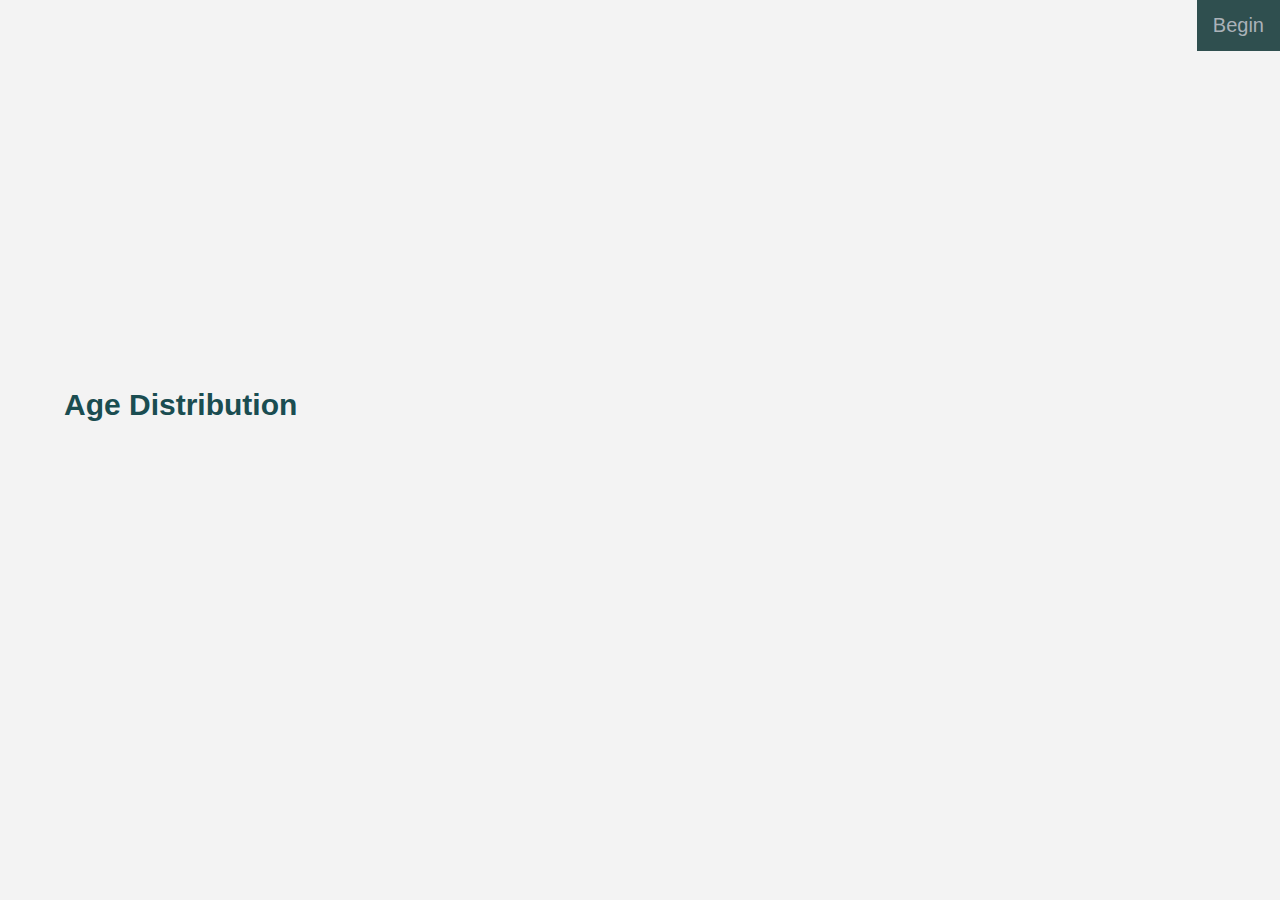
<file: index.html>
<!DOCTYPE hmtl>
<html>

<head>
	<link rel="stylesheet" type="text/css" href="style.css"/>
	<title>Andy Nguyen CODE1230</title>
</head>

<body>
	<div class="topnav" id="myTopnav">
		<a href="Introduction.html"> Begin</a>
	</div>

	<h1>Age Distribution</h1> <br>
</body>

</html>
</file>
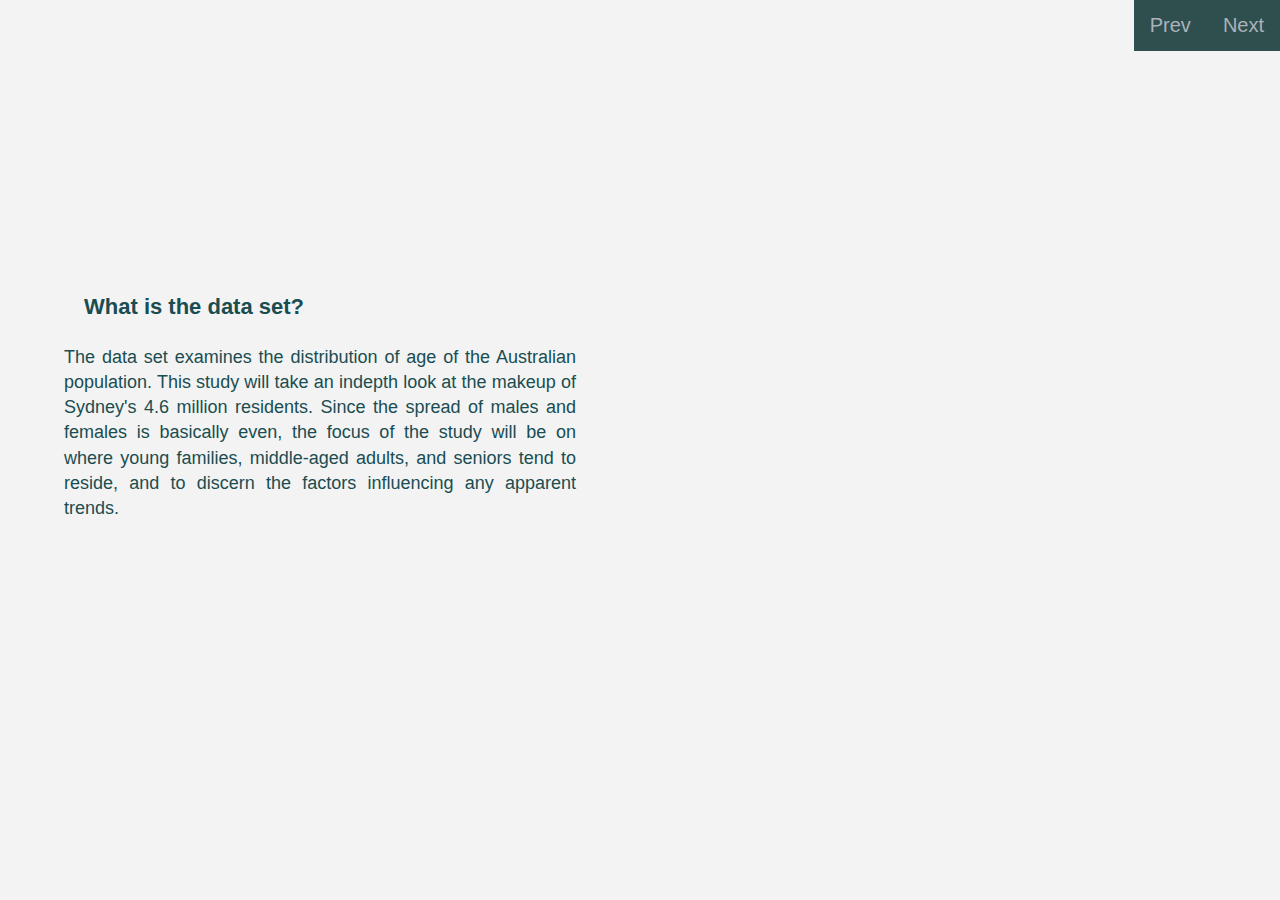
<file: Introduction.html>
<!DOCTYPE hmtl>
<html>

<head>
	<link rel="stylesheet" type="text/css" href="style.css"/>
	<title>Andy Nguyen CODE1230</title>
</head>

<body>
	<div class="topnav" id="myTopnav">
		<a href="index.html"> Prev</a>
		<a href="Map020.html"> Next</a>
	</div>

	<div class="para1">
		<h3><strong>What is the data set?</strong></h3>
		<p>The data set examines the distribution of age of the Australian population. This study will take an indepth look at the makeup of Sydney's 4.6 million residents. Since the spread of males and females is basically even, the focus of the study will be on where young families, middle-aged adults, and seniors tend to reside, and to discern the factors influencing any apparent trends.
		</p>
	</div>
</body>

</html>
</file>
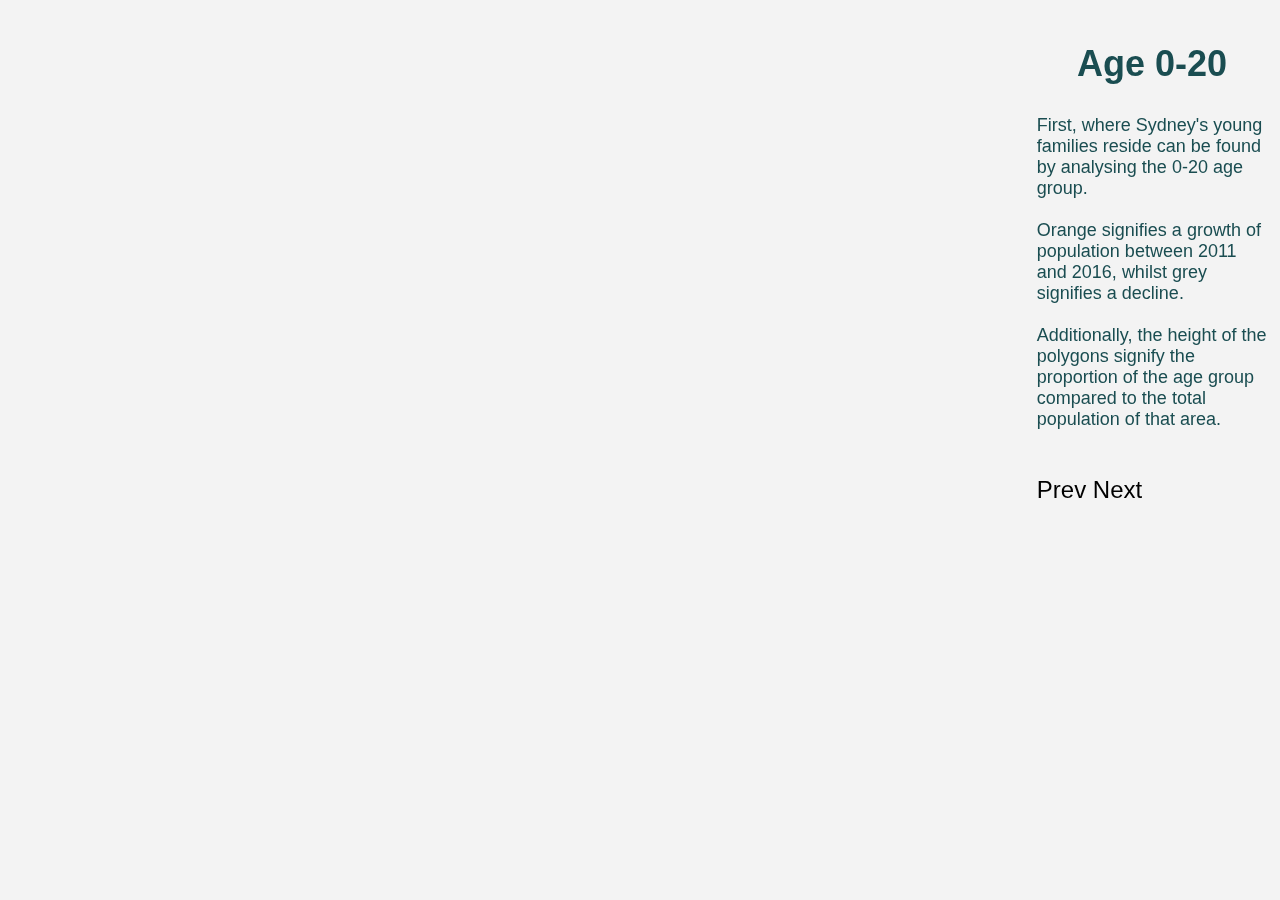
<file: Map020.html>
<!DOCTYPE hmtl>
<html>
<head>
    <meta charset='utf-8' />
    <title></title>
    <meta name='viewport' content='initial-scale=1,maximum-scale=1,user-scalable=no' />
    <script src='https://api.tiles.mapbox.com/mapbox-gl-js/v0.39.1/mapbox-gl.js'></script>
    <script src="./data.js"></script>
    <link rel="stylesheet" type="text/css" href="style1.css"/>
    <style>
        body { margin:0; padding:0; }
        #map { position:absolute; top:0; bottom:0; width:80%; }
        sidebar { position:fixed; left:80%; padding: 1%; text-align:left; }
    </style>
</head>
<body>

<div id='map'>
</div>
<script>
mapboxgl.accessToken = 'pk.eyJ1IjoiYW5keW5ndXllbjk1IiwiYSI6ImNqNmxxN2lyMTF2YmIyd3BtOXJwM3Y0bDgifQ.0cSfRUufu4N-uJ3CxWhBsw';
var map = new mapboxgl.Map({
    container: 'map',
    style: 'mapbox://styles/andynguyen95/cj7fv6apm35io2rom87w9ctt7',
    center: [151.031,-33.865],
    zoom: 10.4,
    pitch: 30,
    bearing: 0
});

map.on('load', function() {

    map.addLayer({ 
        'id': 'room-extrusion',
        'type': 'fill-extrusion',
        'source': {
            // Geojson Data source used in vector tiles, documented at
            // https://gist.github.com/ryanbaumann/a7d970386ce59d11c16278b90dde094d
            'type': 'geojson',
            'data':  data
        },
        'paint': {
            // See the Mapbox Style Spec for details on property functions
            // https://www.mapbox.com/mapbox-gl-style-spec/#types-function
            'fill-extrusion-color': {
                // Get the fill-extrusion-color from the source 'color' property.
                'property': 'chan020',
                "stops": [
                    [-1, '#575c63'],
                    [-0.25, '#999999'],
                    [0, 'white'],
                    [0.3, '#d8903e'],
                    [5.6, '#e50909']
                    ]
            },
            'fill-extrusion-height': {
                // Get fill-extrusion-height from the source 'height' property.
                'property': 'prop020',
                "stops": [
                    [0, 0],
                    [0.25, 100],
                    [0.3, 1000],
                    [0.51, 4000]
                    ]
                
            },
            'fill-extrusion-base': {
                // Get fill-extrusion-base from the source 'base_height' property.
                'property': 'base_height',
                'type': 'identity'
            },
            // Make extrusions slightly opaque for see through indoor walls.
            'fill-extrusion-opacity': 1
        }
    });
});
</script>

<sidebar>
    <h2>Age 0-20</h2>
    <p>First, where Sydney's young families reside can be found by analysing the 0-20 age group.<br><br>
    Orange signifies a growth of population between 2011 and 2016, whilst grey signifies a decline.<br><br>
    Additionally, the height of the polygons signify the proportion of the age group compared to the total population of that area.</p>
    <br><a href="Introduction.html" class="button">Prev</a>
    <a href="Map020p1.html" class="button">Next</a>
</sidebar>

</body>
</html>
</file>
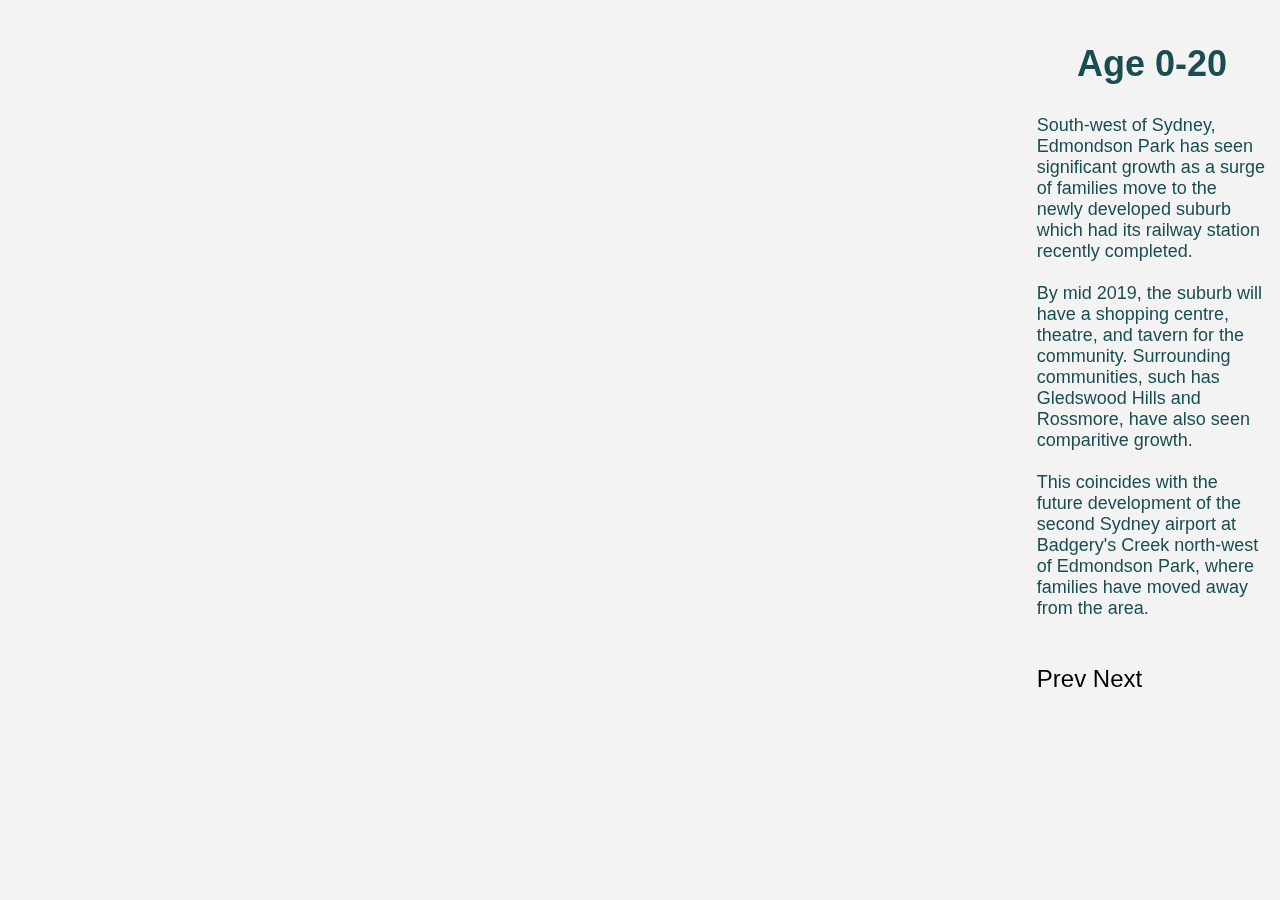
<file: Map020p1.html>
<!DOCTYPE hmtl>
<html>
<head>
    <meta charset='utf-8' />
    <title></title>
    <meta name='viewport' content='initial-scale=1,maximum-scale=1,user-scalable=no' />
    <script src='https://api.tiles.mapbox.com/mapbox-gl-js/v0.39.1/mapbox-gl.js'></script>
    <script src="./data.js"></script>
    <link rel="stylesheet" type="text/css" href="style1.css"/>
    <style>
        body { margin:0; padding:0; }
        #map { position:absolute; top:0; bottom:0; width:80%; }
        sidebar { position:fixed; left:80%; padding: 1%; text-align:left; }
    </style>
</head>
<body>

<div id='map'>
</div>
<script>
mapboxgl.accessToken = 'pk.eyJ1IjoiYW5keW5ndXllbjk1IiwiYSI6ImNqNmxxN2lyMTF2YmIyd3BtOXJwM3Y0bDgifQ.0cSfRUufu4N-uJ3CxWhBsw';
var map = new mapboxgl.Map({
    container: 'map',
    style: 'mapbox://styles/andynguyen95/cj7fv6apm35io2rom87w9ctt7',
    center: [150.87,-33.87],
    zoom: 10.4,
    pitch: 30,
    bearing: 0
});

map.on('load', function() {

    map.addLayer({ 
        'id': 'room-extrusion',
        'type': 'fill-extrusion',
        'source': {
            // Geojson Data source used in vector tiles, documented at
            // https://gist.github.com/ryanbaumann/a7d970386ce59d11c16278b90dde094d
            'type': 'geojson',
            'data':  data
        },
        'paint': {
            // See the Mapbox Style Spec for details on property functions
            // https://www.mapbox.com/mapbox-gl-style-spec/#types-function
            'fill-extrusion-color': {
                // Get the fill-extrusion-color from the source 'color' property.
                'property': 'chan020',
                "stops": [
                    [-1, '#575c63'],
                    [-0.25, '#999999'],
                    [0, 'white'],
                    [0.3, '#d8903e'],
                    [5.6, '#e50909']
                    ]
            },
            'fill-extrusion-height': {
                // Get fill-extrusion-height from the source 'height' property.
                'property': 'prop020',
                "stops": [
                    [0, 0],
                    [0.25, 100],
                    [0.3, 1000],
                    [0.51, 4000]
                    ]
                
            },
            'fill-extrusion-base': {
                // Get fill-extrusion-base from the source 'base_height' property.
                'property': 'base_height',
                'type': 'identity'
            },
            // Make extrusions slightly opaque for see through indoor walls.
            'fill-extrusion-opacity': 1
        }
    });
});
</script>

<sidebar>
    <h2>Age 0-20</h2>
    <p>South-west of Sydney, Edmondson Park has seen significant growth as a surge of families move to the newly developed suburb which had its railway station recently completed. 
    <br><br>By mid 2019, the suburb will have a shopping centre, theatre, and tavern for the community. Surrounding communities, such has Gledswood Hills and Rossmore, have also seen comparitive growth.
    <br><br> This coincides with the future development of the second Sydney airport at Badgery's Creek north-west of Edmondson Park, where families have moved away from the area.
    </p><br><a href="Map020.html" class="button">Prev</a>
    <a href="Map020p2.html" class="button">Next</a>

</sidebar>

</body>
</html>
</file>
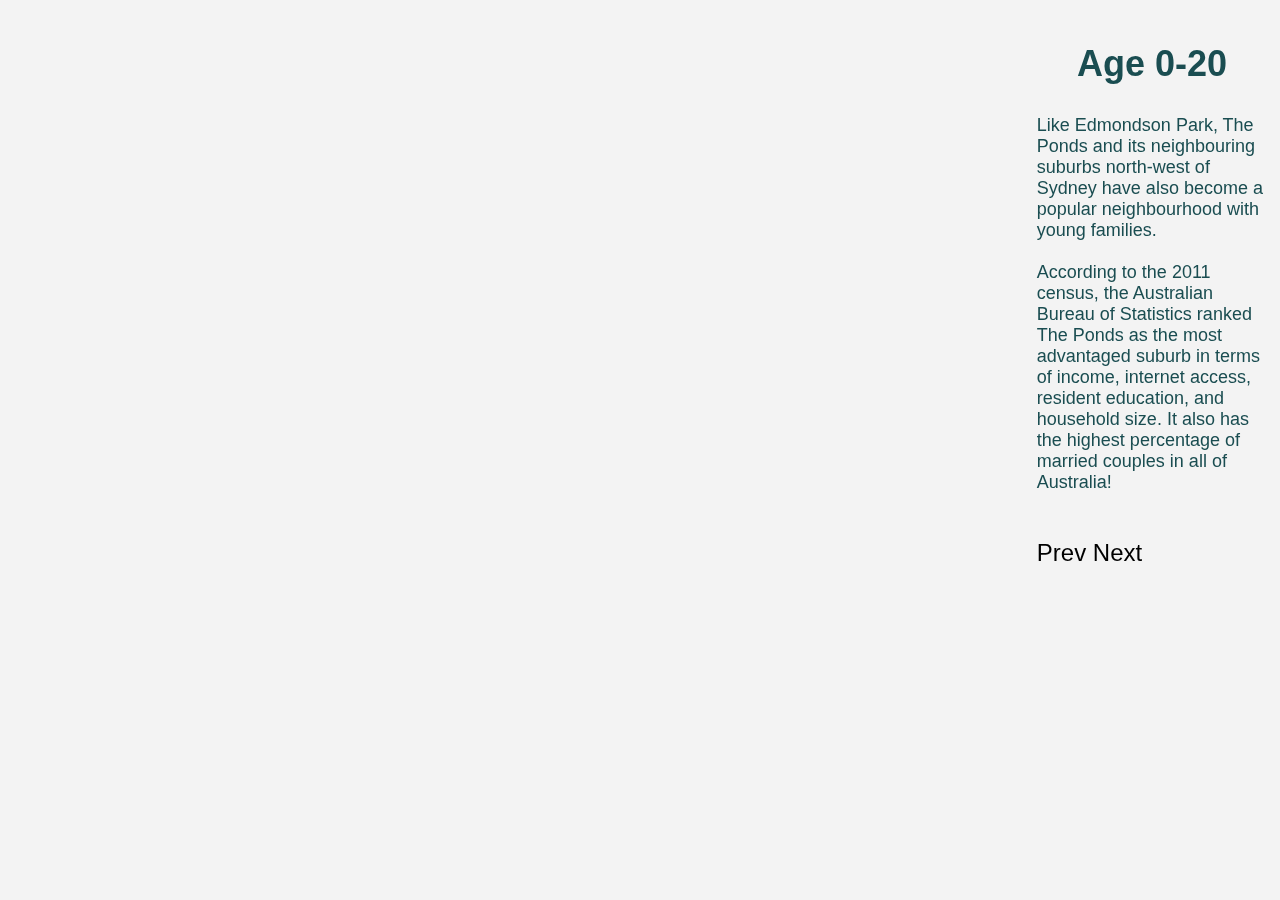
<file: Map020p2.html>
<!DOCTYPE hmtl>
<html>
<head>
    <meta charset='utf-8' />
    <title></title>
    <meta name='viewport' content='initial-scale=1,maximum-scale=1,user-scalable=no' />
    <script src='https://api.tiles.mapbox.com/mapbox-gl-js/v0.39.1/mapbox-gl.js'></script>
    <script src="./data.js"></script>
    <link rel="stylesheet" type="text/css" href="style1.css"/>
    <style>
        body { margin:0; padding:0; }
        #map { position:absolute; top:0; bottom:0; width:80%; }
        sidebar { position:fixed; left:80%; padding: 1%; text-align:left; }
    </style>
</head>
<body>

<div id='map'>
</div>
<script>
mapboxgl.accessToken = 'pk.eyJ1IjoiYW5keW5ndXllbjk1IiwiYSI6ImNqNmxxN2lyMTF2YmIyd3BtOXJwM3Y0bDgifQ.0cSfRUufu4N-uJ3CxWhBsw';
var map = new mapboxgl.Map({
    container: 'map',
    style: 'mapbox://styles/andynguyen95/cj7fv6apm35io2rom87w9ctt7',
    center: [150.87,-33.76],
    zoom: 10.4,
    pitch: 30,
    bearing: 0
});

map.on('load', function() {

    map.addLayer({ 
        'id': 'room-extrusion',
        'type': 'fill-extrusion',
        'source': {
            // Geojson Data source used in vector tiles, documented at
            // https://gist.github.com/ryanbaumann/a7d970386ce59d11c16278b90dde094d
            'type': 'geojson',
            'data':  data
        },
        'paint': {
            // See the Mapbox Style Spec for details on property functions
            // https://www.mapbox.com/mapbox-gl-style-spec/#types-function
            'fill-extrusion-color': {
                // Get the fill-extrusion-color from the source 'color' property.
                'property': 'chan020',
                "stops": [
                    [-1, '#575c63'],
                    [-0.25, '#999999'],
                    [0, 'white'],
                    [0.3, '#d8903e'],
                    [5.6, '#e50909']
                    ]
            },
            'fill-extrusion-height': {
                // Get fill-extrusion-height from the source 'height' property.
                'property': 'prop020',
                "stops": [
                    [0, 0],
                    [0.25, 100],
                    [0.3, 1000],
                    [0.51, 4000]
                    ]
                
            },
            'fill-extrusion-base': {
                // Get fill-extrusion-base from the source 'base_height' property.
                'property': 'base_height',
                'type': 'identity'
            },
            // Make extrusions slightly opaque for see through indoor walls.
            'fill-extrusion-opacity': 1
        }
    });
});
</script>

<sidebar>
    <h2>Age 0-20</h2>
    <p>Like Edmondson Park, The Ponds and its neighbouring suburbs north-west of Sydney have also become a popular neighbourhood with young families. 
    <br><br>According to the 2011 census, the Australian Bureau of Statistics ranked The Ponds as the most advantaged suburb in terms of income, internet access, resident education, and household size. It also has the highest percentage of married couples in all of Australia!
    </p><br><a href="Map020p1.html" class="button">Prev</a>
    <a href="Map020p3.html" class="button">Next</a>

</sidebar>

</body>
</html>
</file>
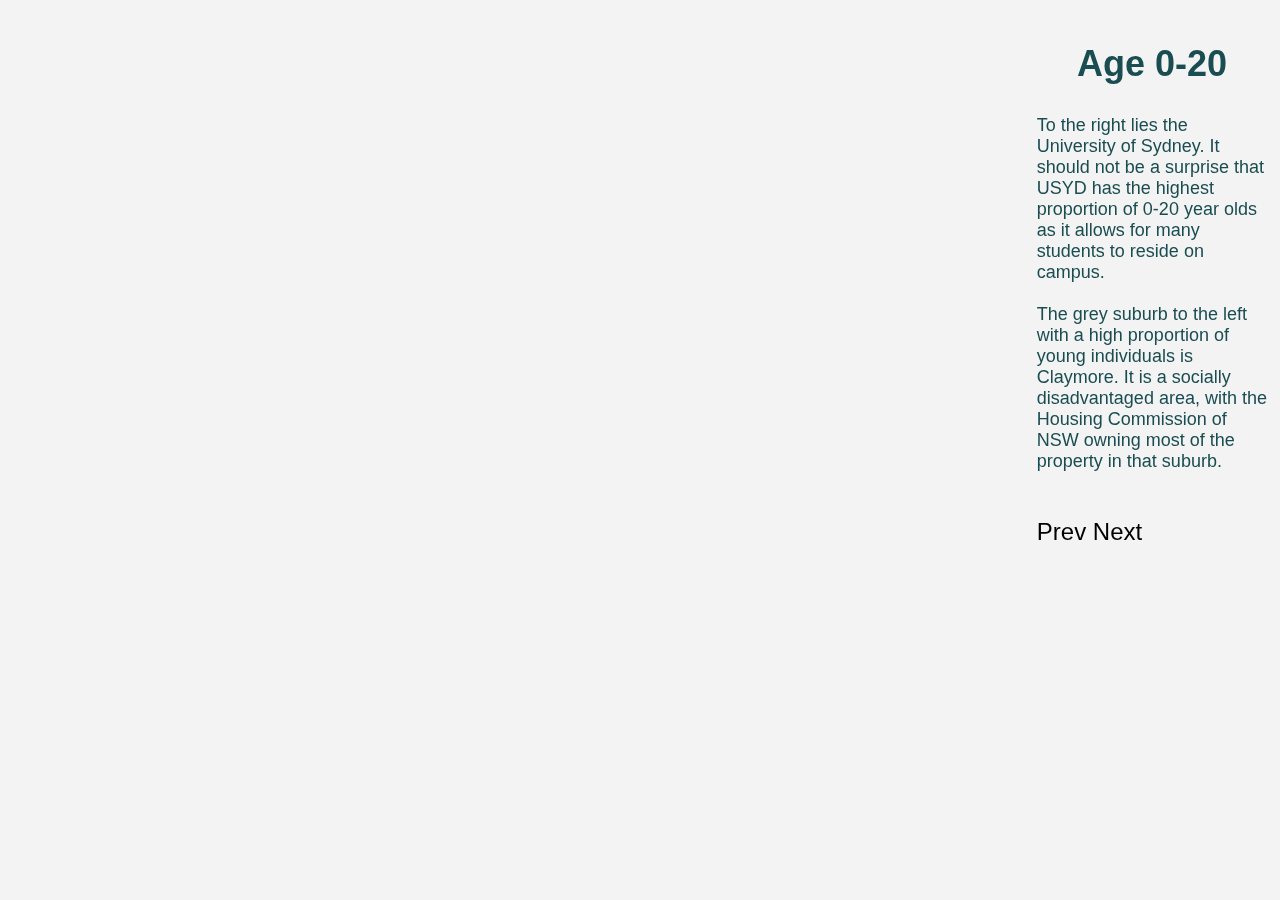
<file: Map020p3.html>
<!DOCTYPE hmtl>
<html>
<head>
    <meta charset='utf-8' />
    <title></title>
    <meta name='viewport' content='initial-scale=1,maximum-scale=1,user-scalable=no' />
    <script src='https://api.tiles.mapbox.com/mapbox-gl-js/v0.39.1/mapbox-gl.js'></script>
    <script src="./data.js"></script>
    <link rel="stylesheet" type="text/css" href="style1.css"/>
    <style>
        body { margin:0; padding:0; }
        #map { position:absolute; top:0; bottom:0; width:80%; }
        sidebar { position:fixed; left:80%; padding: 1%; text-align:left; }
    </style>
</head>
<body>

<div id='map'>
</div>
<script>
mapboxgl.accessToken = 'pk.eyJ1IjoiYW5keW5ndXllbjk1IiwiYSI6ImNqNmxxN2lyMTF2YmIyd3BtOXJwM3Y0bDgifQ.0cSfRUufu4N-uJ3CxWhBsw';
var map = new mapboxgl.Map({
    container: 'map',
    style: 'mapbox://styles/andynguyen95/cj7fv6apm35io2rom87w9ctt7',
    center: [151.0,-34.00],
    zoom: 10.4,
    pitch: 50,
    bearing: 330
});

map.on('load', function() {

    map.addLayer({ 
        'id': 'room-extrusion',
        'type': 'fill-extrusion',
        'source': {
            // Geojson Data source used in vector tiles, documented at
            // https://gist.github.com/ryanbaumann/a7d970386ce59d11c16278b90dde094d
            'type': 'geojson',
            'data':  data
        },
        'paint': {
            // See the Mapbox Style Spec for details on property functions
            // https://www.mapbox.com/mapbox-gl-style-spec/#types-function
            'fill-extrusion-color': {
                // Get the fill-extrusion-color from the source 'color' property.
                'property': 'chan020',
                "stops": [
                    [-1, '#575c63'],
                    [-0.25, '#999999'],
                    [0, 'white'],
                    [0.3, '#d8903e'],
                    [5.6, '#e50909']
                    ]
            },
            'fill-extrusion-height': {
                // Get fill-extrusion-height from the source 'height' property.
                'property': 'prop020',
                "stops": [
                    [0, 0],
                    [0.25, 100],
                    [0.3, 1000],
                    [0.51, 4000]
                    ]
                
            },
            'fill-extrusion-base': {
                // Get fill-extrusion-base from the source 'base_height' property.
                'property': 'base_height',
                'type': 'identity'
            },
            // Make extrusions slightly opaque for see through indoor walls.
            'fill-extrusion-opacity': 1
        }
    });
});
</script>

<sidebar>
    <h2>Age 0-20</h2>
    <p>To the right lies the University of Sydney. It should not be a surprise that USYD has the highest proportion of 0-20 year olds as it allows for many students to reside on campus.
    <br><br> The grey suburb to the left with a high proportion of young individuals is Claymore. It is a socially disadvantaged area, with the Housing Commission of NSW owning most of the property in that suburb.
    </p><br><a href="Map020p2.html" class="button">Prev</a>
    <a href="Map2040.html" class="button">Next</a>

</sidebar>

</body>
</html>
</file>
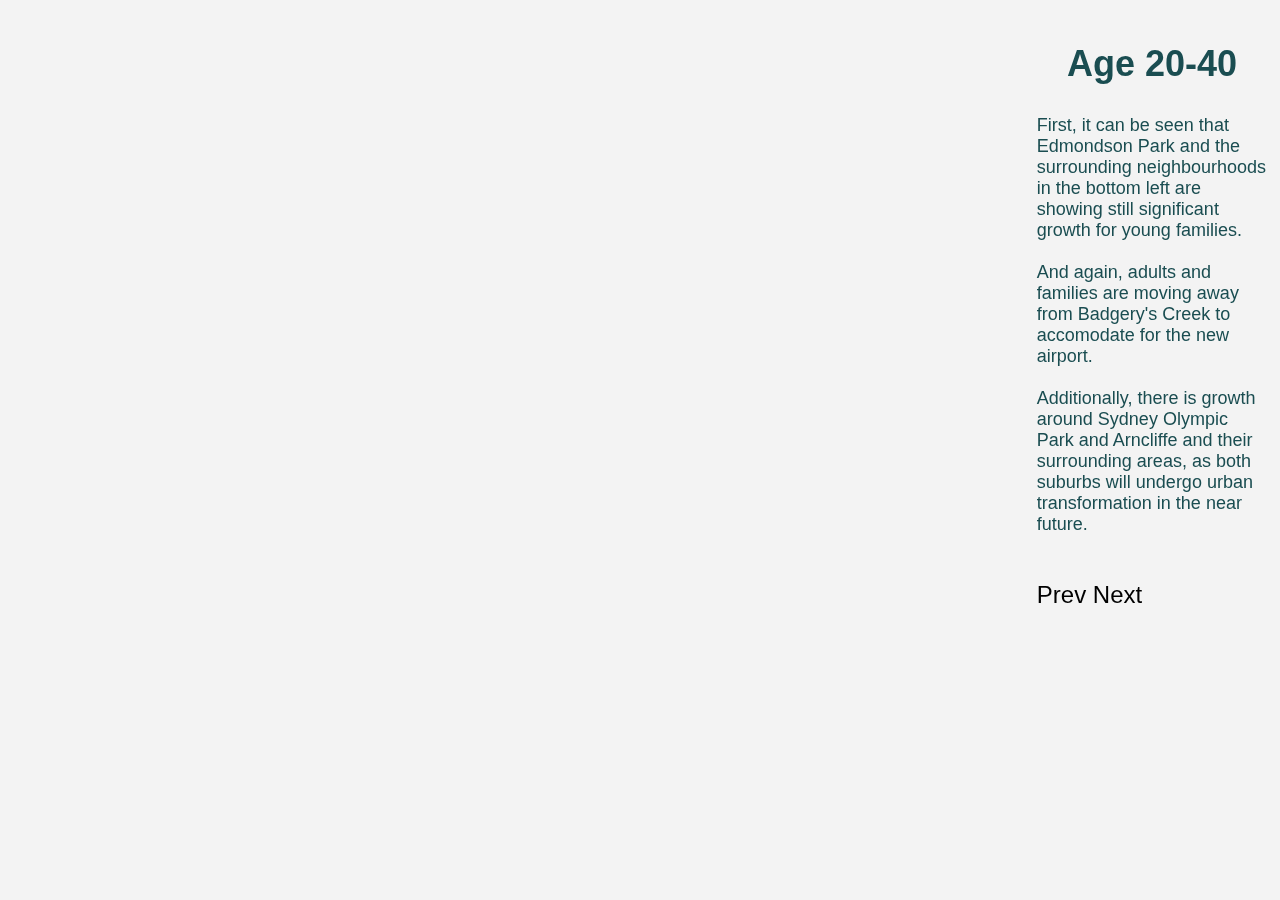
<file: Map2040.html>
<!DOCTYPE html>
<html>
<head>
    <meta charset='utf-8' />
    <title></title>
    <meta name='viewport' content='initial-scale=1,maximum-scale=1,user-scalable=no' />
    <script src='https://api.tiles.mapbox.com/mapbox-gl-js/v0.39.1/mapbox-gl.js'></script>
    <script src="./data.js"></script>
    <link href='https://api.tiles.mapbox.com/mapbox-gl-js/v0.39.1/mapbox-gl.css' rel='stylesheet' />
    <link rel="stylesheet" type="text/css" href="style1.css"/>
    <style>
        body { margin:0; padding:0; }
        #map { position:absolute; top:0; bottom:0; width:80%; }
        sidebar { position:fixed; left:80%; padding: 1%; text-align:left; }
    </style>
</head>
<body>

<div id='map'>
</div>
<script>
mapboxgl.accessToken = 'pk.eyJ1IjoiYW5keW5ndXllbjk1IiwiYSI6ImNqNmxxN2lyMTF2YmIyd3BtOXJwM3Y0bDgifQ.0cSfRUufu4N-uJ3CxWhBsw';
var map = new mapboxgl.Map({
    container: 'map',
    style: 'mapbox://styles/andynguyen95/cj7fv6apm35io2rom87w9ctt7',
    center: [151.031,-33.865],
    zoom: 10.4,
    pitch: 30,
    bearing: 0
});

map.on('load', function() {

    map.addLayer({ 
        'id': 'room-extrusion',
        'type': 'fill-extrusion',
        'source': {
            // Geojson Data source used in vector tiles, documented at
            // https://gist.github.com/ryanbaumann/a7d970386ce59d11c16278b90dde094d
            'type': 'geojson',
            'data':  data
        },
        'paint': {
            // See the Mapbox Style Spec for details on property functions
            // https://www.mapbox.com/mapbox-gl-style-spec/#types-function
            'fill-extrusion-color': {
                // Get the fill-extrusion-color from the source 'color' property.
                'property': 'chan2040',
                "stops": [
                    [-0.5, '#575c63'],
                    [-0.13, '#999999'],
                    [0, 'white'],
                    [1, '#d8903e'],
                    [7.3, '#e50909']
                    ]
            },
            'fill-extrusion-height': {
                // Get fill-extrusion-height from the source 'height' property.
                'property': 'prop2040',
                "stops": [
                    [0.1, 0],
                    [0.2, 100],
                    [0.45, 1500],
                    [0.7, 4000]
                    ]
                
            },
            'fill-extrusion-base': {
                // Get fill-extrusion-base from the source 'base_height' property.
                'property': 'base_height',
                'type': 'identity'
            },
            // Make extrusions slightly opaque for see through indoor walls.
            'fill-extrusion-opacity': 1
        }
    });
});
</script>

<sidebar>
    <h2>Age 20-40</h2>
    <p>First, it can be seen that Edmondson Park and the surrounding neighbourhoods in the bottom left are showing still significant growth for young families.
    <br><br>And again, adults and families are moving away from Badgery's Creek to accomodate for the new airport.
    <br><br>Additionally, there is growth around Sydney Olympic Park and Arncliffe and their surrounding areas, as both suburbs will undergo urban transformation in the near future.
    </p><br><a href="Map020p3.html" class="button">Prev</a>
    <a href="Map2040p1.html" class="button">Next</a>
</sidebar>

</body>
</html>
</file>
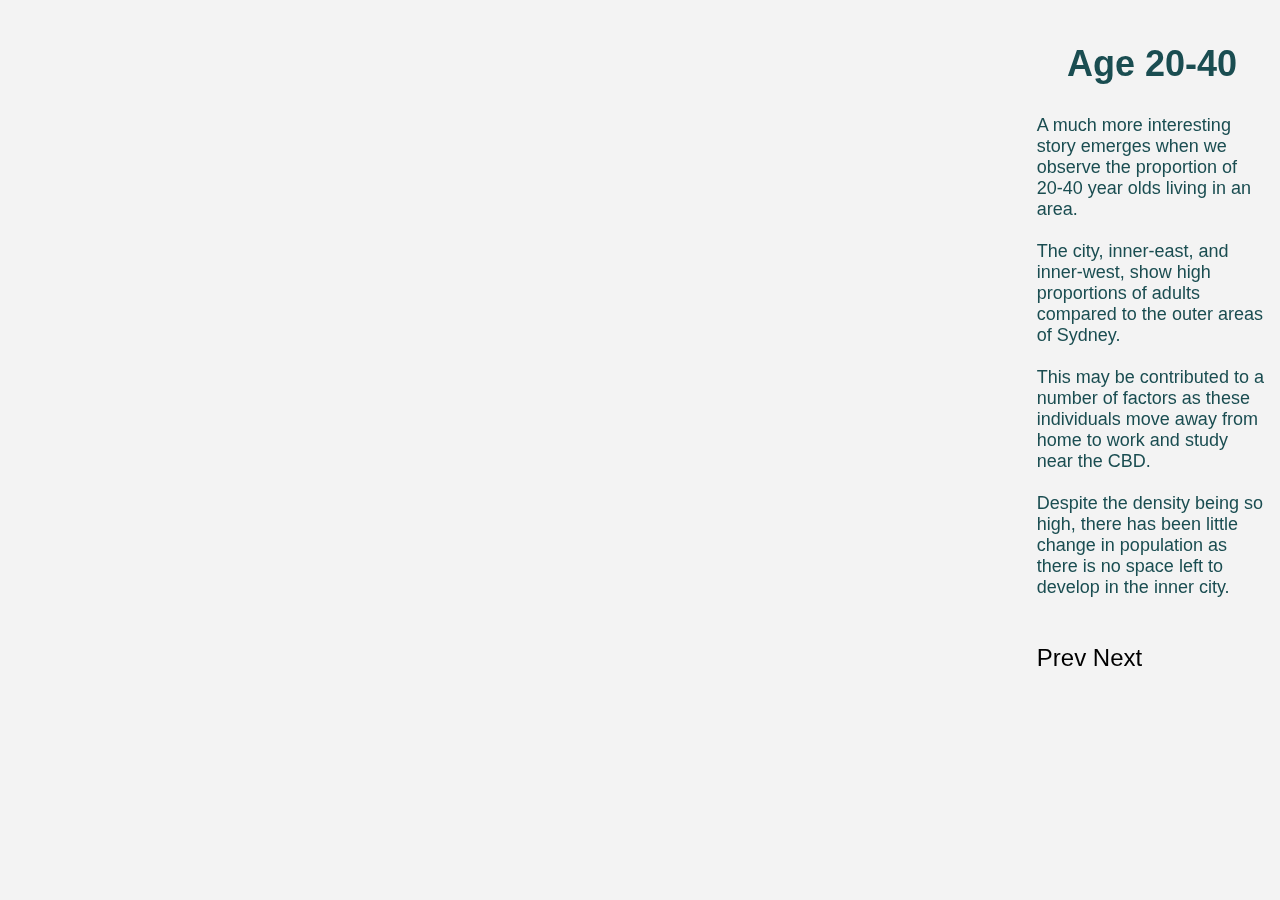
<file: Map2040p1.html>
<!DOCTYPE html>
<html>
<head>
    <meta charset='utf-8' />
    <title></title>
    <meta name='viewport' content='initial-scale=1,maximum-scale=1,user-scalable=no' />
    <script src='https://api.tiles.mapbox.com/mapbox-gl-js/v0.39.1/mapbox-gl.js'></script>
    <script src="./data.js"></script>
    <link href='https://api.tiles.mapbox.com/mapbox-gl-js/v0.39.1/mapbox-gl.css' rel='stylesheet' />
    <link rel="stylesheet" type="text/css" href="style1.css"/>
    <style>
        body { margin:0; padding:0; }
        #map { position:absolute; top:0; bottom:0; width:80%; }
        sidebar { position:fixed; left:80%; padding: 1%; text-align:left; }
    </style>
</head>
<body>

<div id='map'>
</div>
<script>
mapboxgl.accessToken = 'pk.eyJ1IjoiYW5keW5ndXllbjk1IiwiYSI6ImNqNmxxN2lyMTF2YmIyd3BtOXJwM3Y0bDgifQ.0cSfRUufu4N-uJ3CxWhBsw';
var map = new mapboxgl.Map({
    container: 'map',
    style: 'mapbox://styles/andynguyen95/cj7fv6apm35io2rom87w9ctt7',
    center: [151.199,-33.930],
    zoom: 10.7,
    pitch: 50,
    bearing: 320
});

map.on('load', function() {

    map.addLayer({ 
        'id': 'room-extrusion',
        'type': 'fill-extrusion',
        'source': {
            // Geojson Data source used in vector tiles, documented at
            // https://gist.github.com/ryanbaumann/a7d970386ce59d11c16278b90dde094d
            'type': 'geojson',
            'data':  data
        },
        'paint': {
            // See the Mapbox Style Spec for details on property functions
            // https://www.mapbox.com/mapbox-gl-style-spec/#types-function
            'fill-extrusion-color': {
                // Get the fill-extrusion-color from the source 'color' property.
                'property': 'chan2040',
                "stops": [
                    [-0.5, '#575c63'],
                    [-0.13, '#999999'],
                    [0, 'white'],
                    [1, '#d8903e'],
                    [7.3, '#e50909']
                    ]
            },
            'fill-extrusion-height': {
                // Get fill-extrusion-height from the source 'height' property.
                'property': 'prop2040',
                "stops": [
                    [0.1, 0],
                    [0.2, 100],
                    [0.45, 1500],
                    [0.7, 4000]
                    ]
                
            },
            'fill-extrusion-base': {
                // Get fill-extrusion-base from the source 'base_height' property.
                'property': 'base_height',
                'type': 'identity'
            },
            // Make extrusions slightly opaque for see through indoor walls.
            'fill-extrusion-opacity': 1
        }
    });
});
</script>

<sidebar>
    <h2>Age 20-40</h2>
    <p>A much more interesting story emerges when we observe the proportion of 20-40 year olds living in an area.
    <br><br>The city, inner-east, and inner-west, show high proportions of adults compared to the outer areas of Sydney.
    <br><br>This may be contributed to a number of factors as these individuals move away from home to work and study near the CBD.
    <br><br>Despite the density being so high, there has been little change in population as there is no space left to develop in the inner city.
    </p><br><a href="Map2040.html" class="button">Prev</a>
    <a href="Map4060.html" class="button">Next</a>
</sidebar>

</body>
</html>
</file>
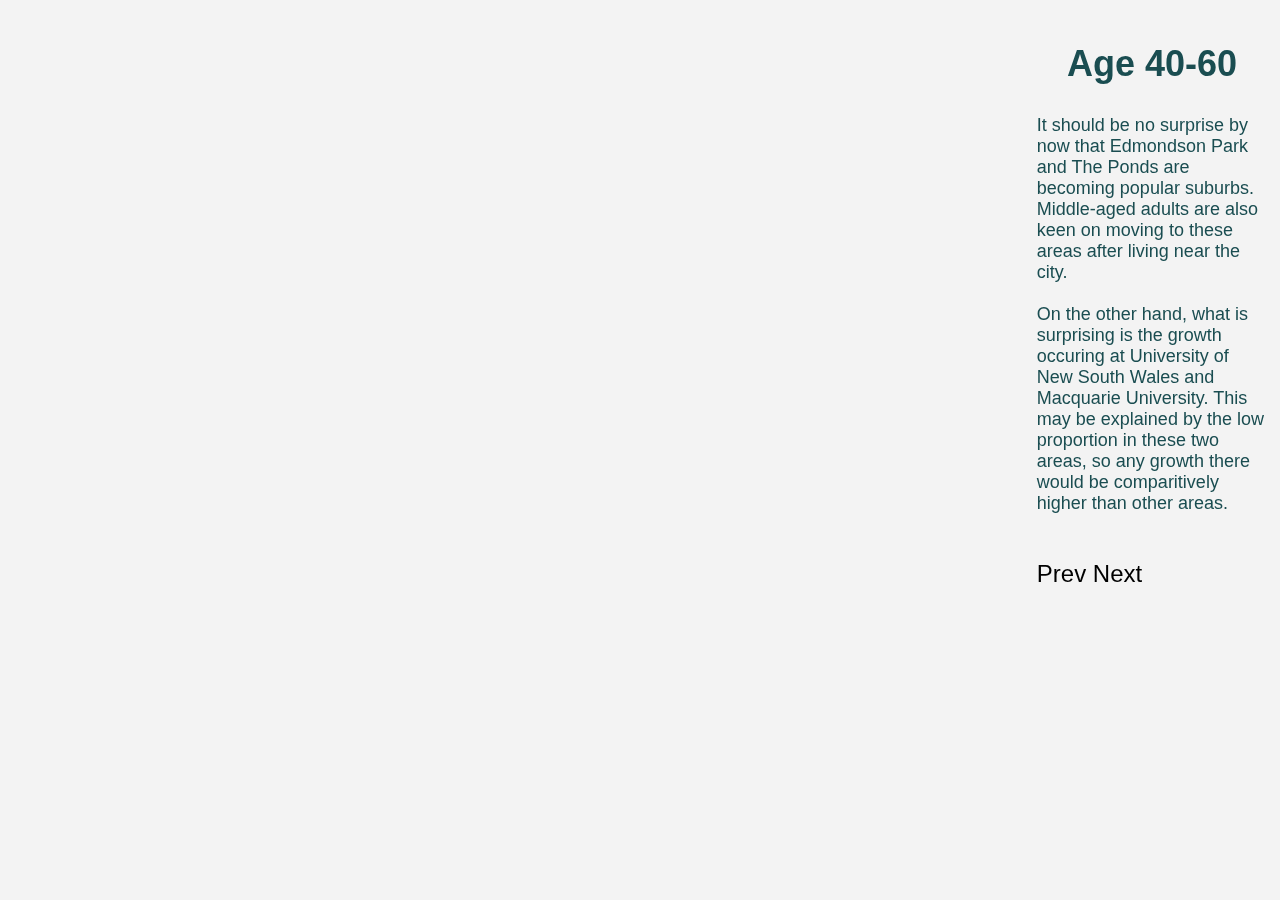
<file: Map4060.html>
<!DOCTYPE html>
<html>
<head>
    <meta charset='utf-8' />
    <title></title>
    <meta name='viewport' content='initial-scale=1,maximum-scale=1,user-scalable=no' />
    <script src='https://api.tiles.mapbox.com/mapbox-gl-js/v0.39.1/mapbox-gl.js'></script>
    <script src="./data.js"></script>
    <link href='https://api.tiles.mapbox.com/mapbox-gl-js/v0.39.1/mapbox-gl.css' rel='stylesheet' />
    <link rel="stylesheet" type="text/css" href="style1.css"/>
    <style>
        body { margin:0; padding:0; }
        #map { position:absolute; top:0; bottom:0; width:80%; }
        sidebar { position:fixed; left:80%; padding: 1%; text-align:left; }
    </style>
</head>
<body>

<div id='map'>
</div>
<script>
mapboxgl.accessToken = 'pk.eyJ1IjoiYW5keW5ndXllbjk1IiwiYSI6ImNqNmxxN2lyMTF2YmIyd3BtOXJwM3Y0bDgifQ.0cSfRUufu4N-uJ3CxWhBsw';
var map = new mapboxgl.Map({
    container: 'map',
    style: 'mapbox://styles/andynguyen95/cj7fv6apm35io2rom87w9ctt7',
    center: [151.031,-33.865],
    zoom: 10.4,
    pitch: 30,
    bearing: 0
});

map.on('load', function() {

    map.addLayer({ 
        'id': 'room-extrusion',
        'type': 'fill-extrusion',
        'source': {
            // Geojson Data source used in vector tiles, documented at
            // https://gist.github.com/ryanbaumann/a7d970386ce59d11c16278b90dde094d
            'type': 'geojson',
            'data':  data
        },
        'paint': {
            // See the Mapbox Style Spec for details on property functions
            // https://www.mapbox.com/mapbox-gl-style-spec/#types-function
            'fill-extrusion-color': {
                // Get the fill-extrusion-color from the source 'color' property.
                'property': 'chan4060',
                "stops": [
                    [-0.5, '#575c63'],
                    [-0.06, '#999999'],
                    [0, 'white'],
                    [0.22, '#d8903e'],
                    [3.8, '#e50909']
                    ]
            },
            'fill-extrusion-height': {
                // Get fill-extrusion-height from the source 'height' property.
                'property': 'prop4060',
                "stops": [
                    [0, 0],
                    [0.25, 100],
                    [0.32, 1500],
                    [0.36, 4000]
                    ]
                
            },
            'fill-extrusion-base': {
                // Get fill-extrusion-base from the source 'base_height' property.
                'property': 'base_height',
                'type': 'identity'
            },
            // Make extrusions slightly opaque for see through indoor walls.
            'fill-extrusion-opacity': 1
        }
    });
});
</script>

<sidebar>
    <h2>Age 40-60</h2>
    <p>It should be no surprise by now that Edmondson Park and The Ponds are becoming popular suburbs. Middle-aged adults are also keen on moving to these areas after living near the city.
    <br><br>On the other hand, what is surprising is the growth occuring at University of New South Wales and Macquarie University. This may be explained by the low proportion in these two areas, so any growth there would be comparitively higher than other areas. 
    </p><br><a href="Map2040p1.html" class="button">Prev</a>
    <a href="Map4060p1.html" class="button">Next</a>
</sidebar>

</body>
</html>
</file>
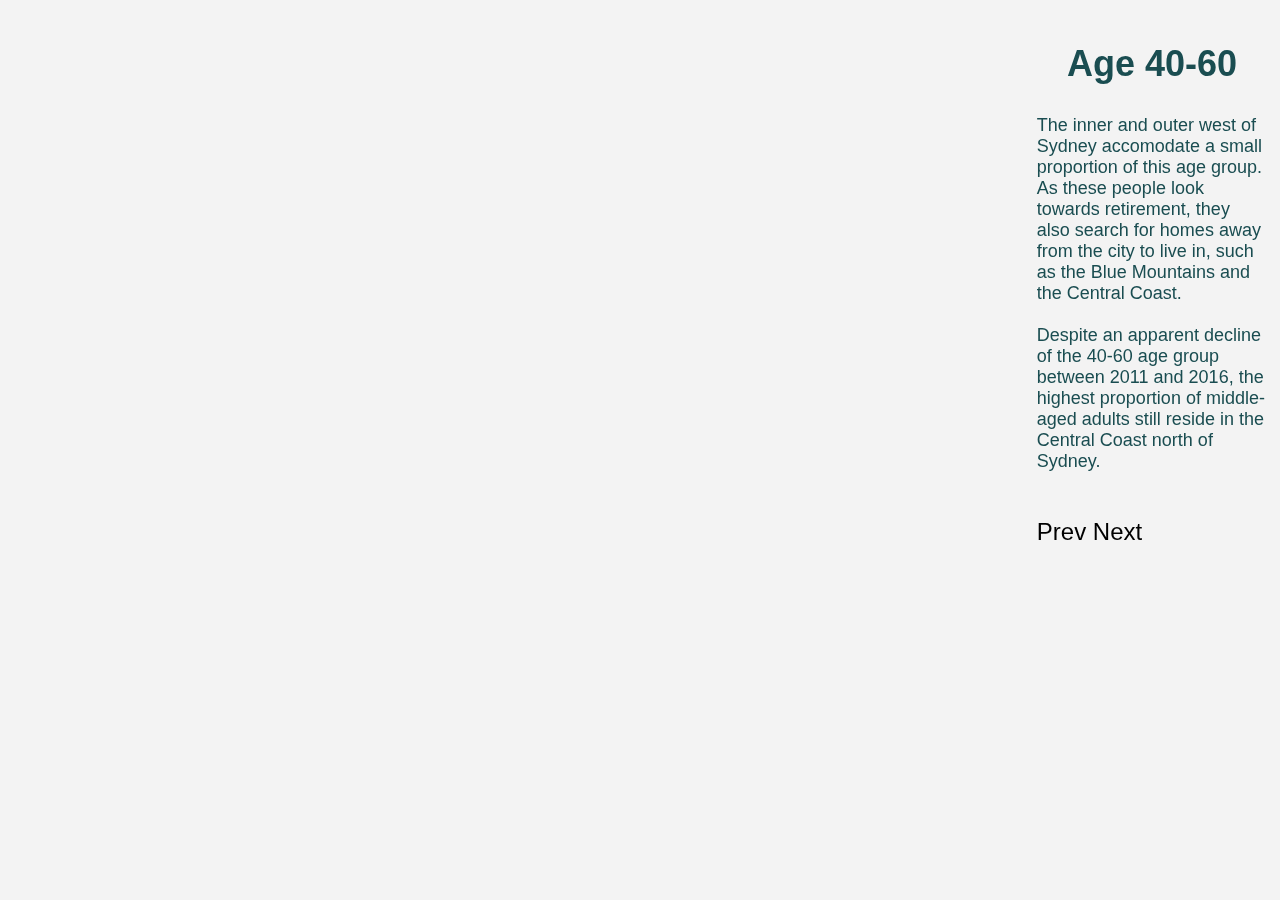
<file: Map4060p1.html>
<!DOCTYPE html>
<html>
<head>
    <meta charset='utf-8' />
    <title></title>
    <meta name='viewport' content='initial-scale=1,maximum-scale=1,user-scalable=no' />
    <script src='https://api.tiles.mapbox.com/mapbox-gl-js/v0.39.1/mapbox-gl.js'></script>
    <script src="./data.js"></script>
    <link href='https://api.tiles.mapbox.com/mapbox-gl-js/v0.39.1/mapbox-gl.css' rel='stylesheet' />
    <link rel="stylesheet" type="text/css" href="style1.css"/>
    <style>
        body { margin:0; padding:0; }
        #map { position:absolute; top:0; bottom:0; width:80%; }
        sidebar { position:fixed; left:80%; padding: 1%; text-align:left; }
    </style>
</head>
<body>

<div id='map'>
</div>
<script>
mapboxgl.accessToken = 'pk.eyJ1IjoiYW5keW5ndXllbjk1IiwiYSI6ImNqNmxxN2lyMTF2YmIyd3BtOXJwM3Y0bDgifQ.0cSfRUufu4N-uJ3CxWhBsw';
var map = new mapboxgl.Map({
    container: 'map',
    style: 'mapbox://styles/andynguyen95/cj7fv6apm35io2rom87w9ctt7',
    center: [151.284,-33.638],
    zoom: 10.4,
    pitch: 60,
    bearing: 230
});

map.on('load', function() {

    map.addLayer({ 
        'id': 'room-extrusion',
        'type': 'fill-extrusion',
        'source': {
            // Geojson Data source used in vector tiles, documented at
            // https://gist.github.com/ryanbaumann/a7d970386ce59d11c16278b90dde094d
            'type': 'geojson',
            'data':  data
        },
        'paint': {
            // See the Mapbox Style Spec for details on property functions
            // https://www.mapbox.com/mapbox-gl-style-spec/#types-function
            'fill-extrusion-color': {
                // Get the fill-extrusion-color from the source 'color' property.
                'property': 'chan4060',
                "stops": [
                    [-0.5, '#575c63'],
                    [-0.06, '#999999'],
                    [0, 'white'],
                    [0.22, '#d8903e'],
                    [3.8, '#e50909']
                    ]
            },
            'fill-extrusion-height': {
                // Get fill-extrusion-height from the source 'height' property.
                'property': 'prop4060',
                "stops": [
                    [0, 0],
                    [0.25, 100],
                    [0.32, 1500],
                    [0.36, 4000]
                    ]
                
            },
            'fill-extrusion-base': {
                // Get fill-extrusion-base from the source 'base_height' property.
                'property': 'base_height',
                'type': 'identity'
            },
            // Make extrusions slightly opaque for see through indoor walls.
            'fill-extrusion-opacity': 1
        }
    });
});
</script>

<sidebar>
    <h2>Age 40-60</h2>
    <p>The inner and outer west of Sydney accomodate a small proportion of this age group. As these people look towards retirement, they also search for homes away from the city to live in, such as the Blue Mountains and the Central Coast.

    <br><br>Despite an apparent decline of the 40-60 age group between 2011 and 2016, the highest proportion of middle-aged adults still reside in the Central Coast north of Sydney.
    
    </p><br><a href="Map4060.html" class="button">Prev</a>
    <a href="Map60100.html" class="button">Next</a>
</sidebar>

</body>
</html>
</file>
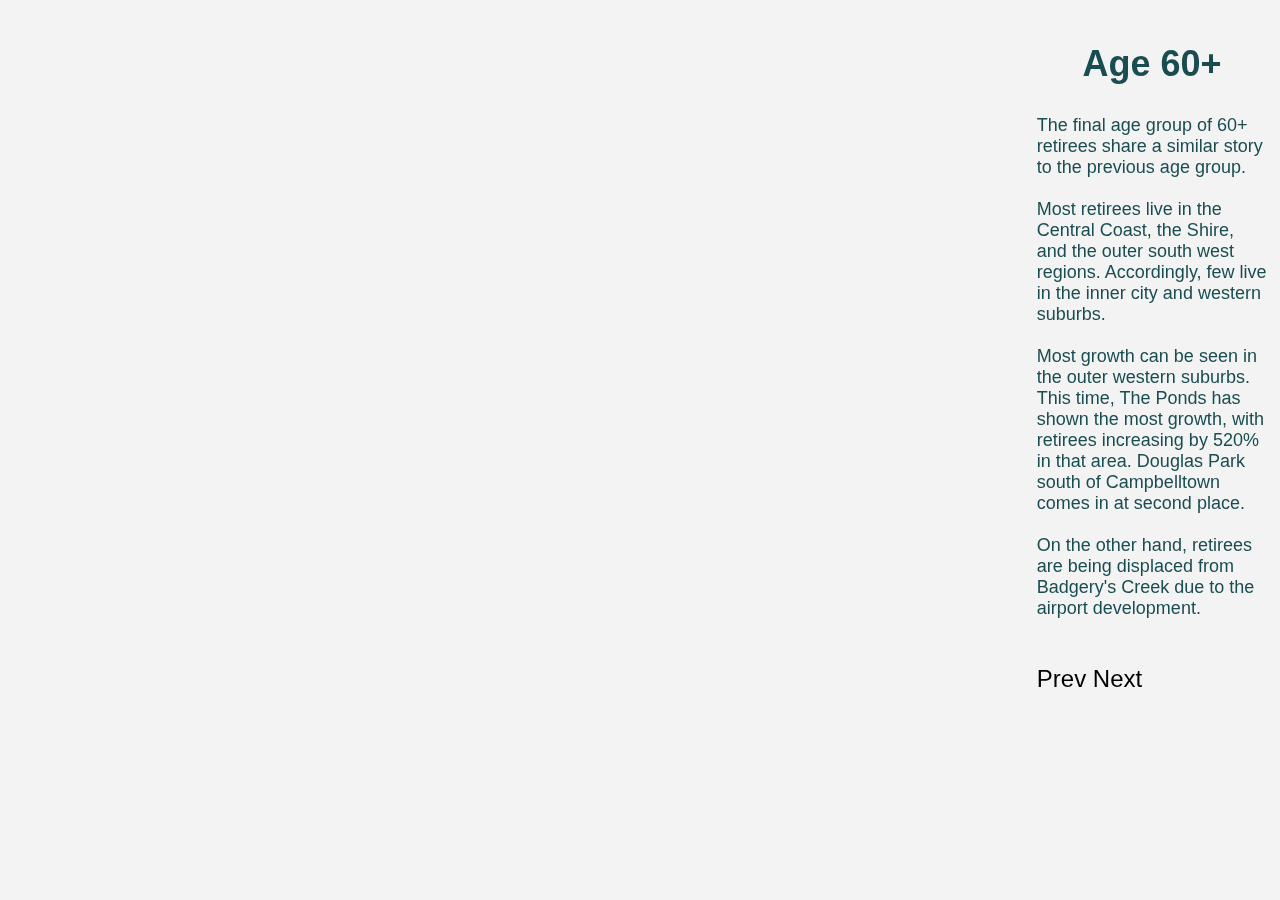
<file: Map60100.html>
<!DOCTYPE html>
<html>
<head>
    <meta charset='utf-8' />
    <title></title>
    <meta name='viewport' content='initial-scale=1,maximum-scale=1,user-scalable=no' />
    <script src='https://api.tiles.mapbox.com/mapbox-gl-js/v0.39.1/mapbox-gl.js'></script>
    <script src="./data.js"></script>
    <link href='https://api.tiles.mapbox.com/mapbox-gl-js/v0.39.1/mapbox-gl.css' rel='stylesheet' />
    <link rel="stylesheet" type="text/css" href="style1.css"/>
    <style>
        body { margin:0; padding:0; }
        #map { position:absolute; top:0; bottom:0; width:80%; }
        sidebar { position:fixed; left:80%; padding: 1%; text-align:left; }
    </style>
</head>
<body>

<div id='map'>
</div>
<script>
mapboxgl.accessToken = 'pk.eyJ1IjoiYW5keW5ndXllbjk1IiwiYSI6ImNqNmxxN2lyMTF2YmIyd3BtOXJwM3Y0bDgifQ.0cSfRUufu4N-uJ3CxWhBsw';
var map = new mapboxgl.Map({
    container: 'map',
    style: 'mapbox://styles/andynguyen95/cj7fv6apm35io2rom87w9ctt7',
    center: [150.97,-34.0],
    zoom: 10,
    pitch: 30,
    bearing: 320
});

map.on('load', function() {

    map.addLayer({ 
        'id': 'room-extrusion',
        'type': 'fill-extrusion',
        'source': {
            // Geojson Data source used in vector tiles, documented at
            // https://gist.github.com/ryanbaumann/a7d970386ce59d11c16278b90dde094d
            'type': 'geojson',
            'data':  data
        },
        'paint': {
            // See the Mapbox Style Spec for details on property functions
            // https://www.mapbox.com/mapbox-gl-style-spec/#types-function
            'fill-extrusion-color': {
                // Get the fill-extrusion-color from the source 'color' property.
                'property': 'chan60100',
                "stops": [
                    [-0.75, '#575c63'],
                    [-0.2, '#999999'],
                    [0, 'white'],
                    [0.4, '#d8903e'],
                    [5.2, '#e50909']
                    ]
            },
            'fill-extrusion-height': {
                // Get fill-extrusion-height from the source 'height' property.
                'property': 'prop60100',
                "stops": [
                    [0, 0],
                    [0.1, 100],
                    [0.27, 1500],
                    [0.46, 4000]
                    ]
                
            },
            'fill-extrusion-base': {
                // Get fill-extrusion-base from the source 'base_height' property.
                'property': 'base_height',
                'type': 'identity'
            },
            // Make extrusions slightly opaque for see through indoor walls.
            'fill-extrusion-opacity': 1
        }
    });
});
</script>

<sidebar>
    <h2>Age 60+</h2>
    <p>The final age group of 60+ retirees share a similar story to the previous age group.
    <br><br>Most retirees live in the Central Coast, the Shire, and the outer south west regions. Accordingly, few live in the inner city and western suburbs.
    <br><br>Most growth can be seen in the outer western suburbs. This time, The Ponds has shown the most growth, with retirees increasing by 520% in that area. Douglas Park south of Campbelltown comes in at second place.
    <br><br>On the other hand, retirees are being displaced from Badgery's Creek due to the airport development.
    </p><br><a href="Map4060p1.html" class="button">Prev</a>
    <a href="Info.html" class="button">Next</a>
</sidebar>

</body>
</html>
</file>
<file: style.css>
body {
	background: url(https://mattlauder.com.au/wp-content/uploads/2013/04/syd102.jpg) no-repeat;
	background-size: 70%;
	background-position: right bottom;
	background-color: #F3F3F3;
	color: #1A4D51;
	text-align:left;
	font-family:Helvetica;
	font-size:24px;
	margin: 0px;
	padding: 0px;
}

h1 {
	color: #1A4D51;
    text-align: left;
    font-size: 30px;
    line-height: 200px;
    margin: auto;
    margin-top: -100px;
    position: absolute;
    top: 45%;
    width: 100%;
    left: 5%;
}

h2 {
	color: #1A4D51;
	text-align: center;
}

h3 {
	font-size: 22px;
	text-indent: 20px;
}

p {
	font-size: 18px;
}

footer {
	position:fixed;
	bottom:0;
	font-size: 14px;
	padding: 1%;
}

.topnav{
	float:right;
	top:0;
	left:0;
	background-color: #2F4F4F  
}

.topnav a {
	float:left;
	display: block;
	color: #ABB2B9;
	text-align: center;
	padding:14px 16px;
	text-decoration: none;
	font-size: 20px;
}

.topnav a:hover {
	background-color: #ABB2B9;
	color: #2F4F4F ;
}

.sidebar-module {
    background-color: #F3F3F3;
}

.para1 {
	position: absolute;
	left: 5%;
	top: 30%;
	width: 40%;
	text-align: justify;
	color: #1A4D51;
	z-index: 1;
	font-size:15px;
	font-family:Helvetica;
	line-height: 1.4;
}
</file>
<file: style1.css>
body {
	background-color: #F3F3F3;
	color: #1A4D51;
	text-align:left;
	font-family:Helvetica;
	font-size:24px;
	margin: 0px;
	padding: 0px;
}

h1 {
	color: #1A4D51;
    text-align: left;
    line-height: 200px;
    margin: auto;
    margin-top: -100px;
    position: absolute;
    top: 45%;
    width: 100%;
    left: 5%;
}

h2 {
	color: #1A4D51;
	text-align: center;
	top: 30%;
}

h3 {
	font-size: 22px;
	text-indent: 20px;
}



p {
	font-size: 18px;
	text-align: left;
}

footer {
	position:fixed;
	bottom:0;
	font-size: 14px;
	padding: 1%;
}

.topnav{
	float: right;
	top:0;
	left:0;
	background-color: #2F4F4F  
}

.topnav a {
	float:left;
	display: block;
	color: #ABB2B9;
	text-align: center;
	padding:14px 16px;
	text-decoration: none;
	font-size: 20px;
}

.topnav a:hover {
	background-color: #ABB2B9;
	color: #2F4F4F ;
}

.sidebar-module {
    background-color: #F3F3F3;
}

.para1 {
	position: absolute;
	left: 5%;
	top: 30%;
	width: 40%;
	text-align: justify;
	color: #1A4D51;
	z-index: 1;
	font-size:15px;
	font-family:Helvetica;
	line-height: 1.4;
}

a.button {
    -webkit-appearance: button;
    -moz-appearance: button;
    appearance: button;

    text-decoration: none;
    color: initial;
}
</file>
